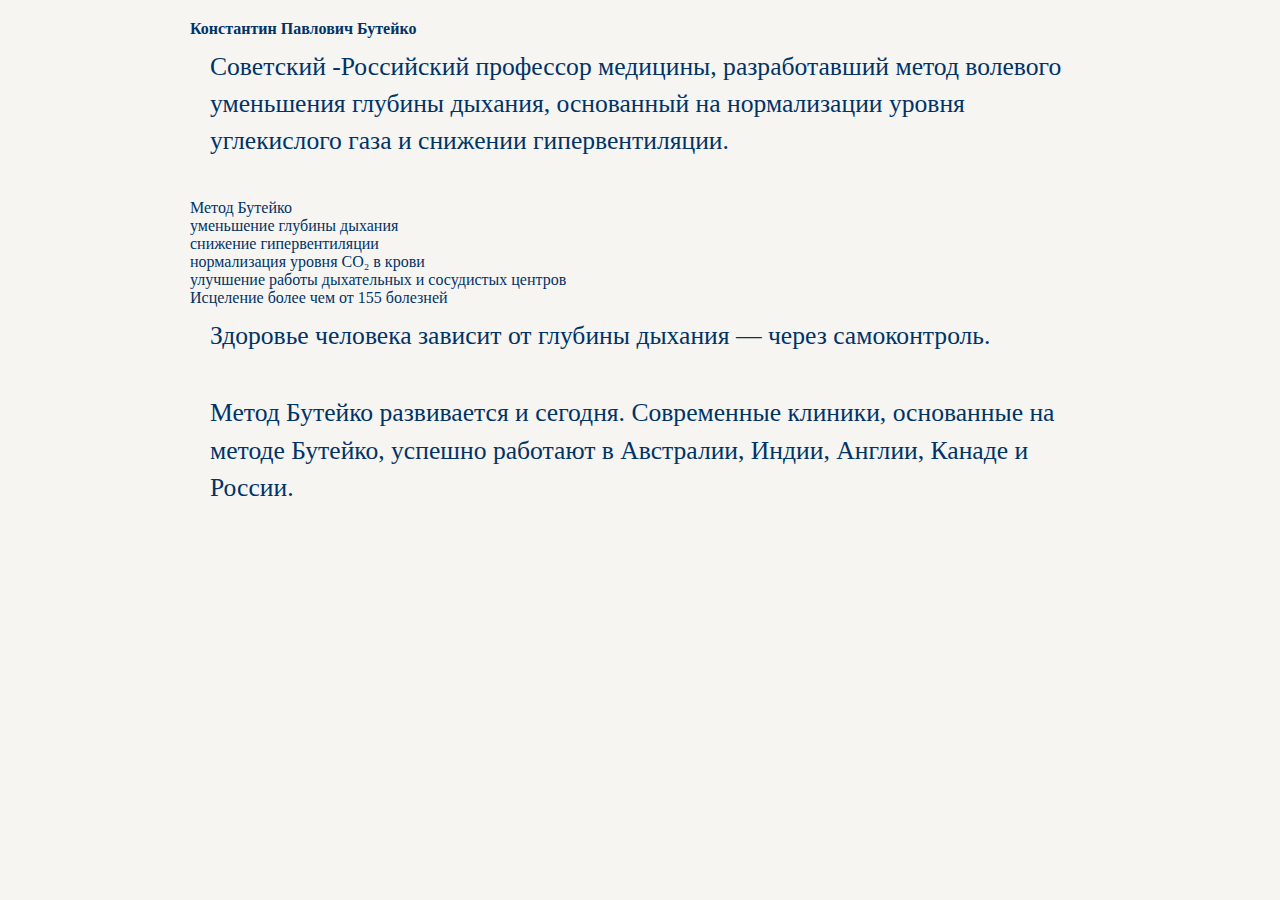
<file: buteyko.html>
<!DOCTYPE html>
<html lang="ru">
<head>
  <meta charset="UTF-8">
  <meta name="viewport" content="width=device-width, initial-scale=1">
  <title>К Бутейко</title>
  <link rel="stylesheet" href="style.css">
</head>
<body>

<div class="page-content">
  <div class="method-mini">

    <strong>Константин Павлович Бутейко</strong>

    <p>
      Советский -Российский  	профессор медицины, разработавший метод волевого уменьшения глубины дыхания,
      основанный на нормализации уровня углекислого газа и снижении гипервентиляции.
    </p>

    <div class="mini-title">Метод Бутейко</div>
    <ul>
      <li>уменьшение глубины дыхания</li>
      <li>снижение гипервентиляции</li>
      <li>нормализация уровня CO₂ в крови</li>
      <li>улучшение работы дыхательных и сосудистых центров</li>
    </ul>

    <div class="mini-title">Исцеление более чем от 155 болезней</div>
    
    </ul>

    <p>
  Здоровье человека зависит от глубины дыхания — через самоконтроль.
</p>

<p>
  Метод Бутейко развивается и сегодня. Современные клиники, основанные на методе Бутейко, успешно работают
  в Австралии, Индии, Англии, Канаде и России.
</p>
    </p>

  </div>
</div>

</body>

</html>
</file>
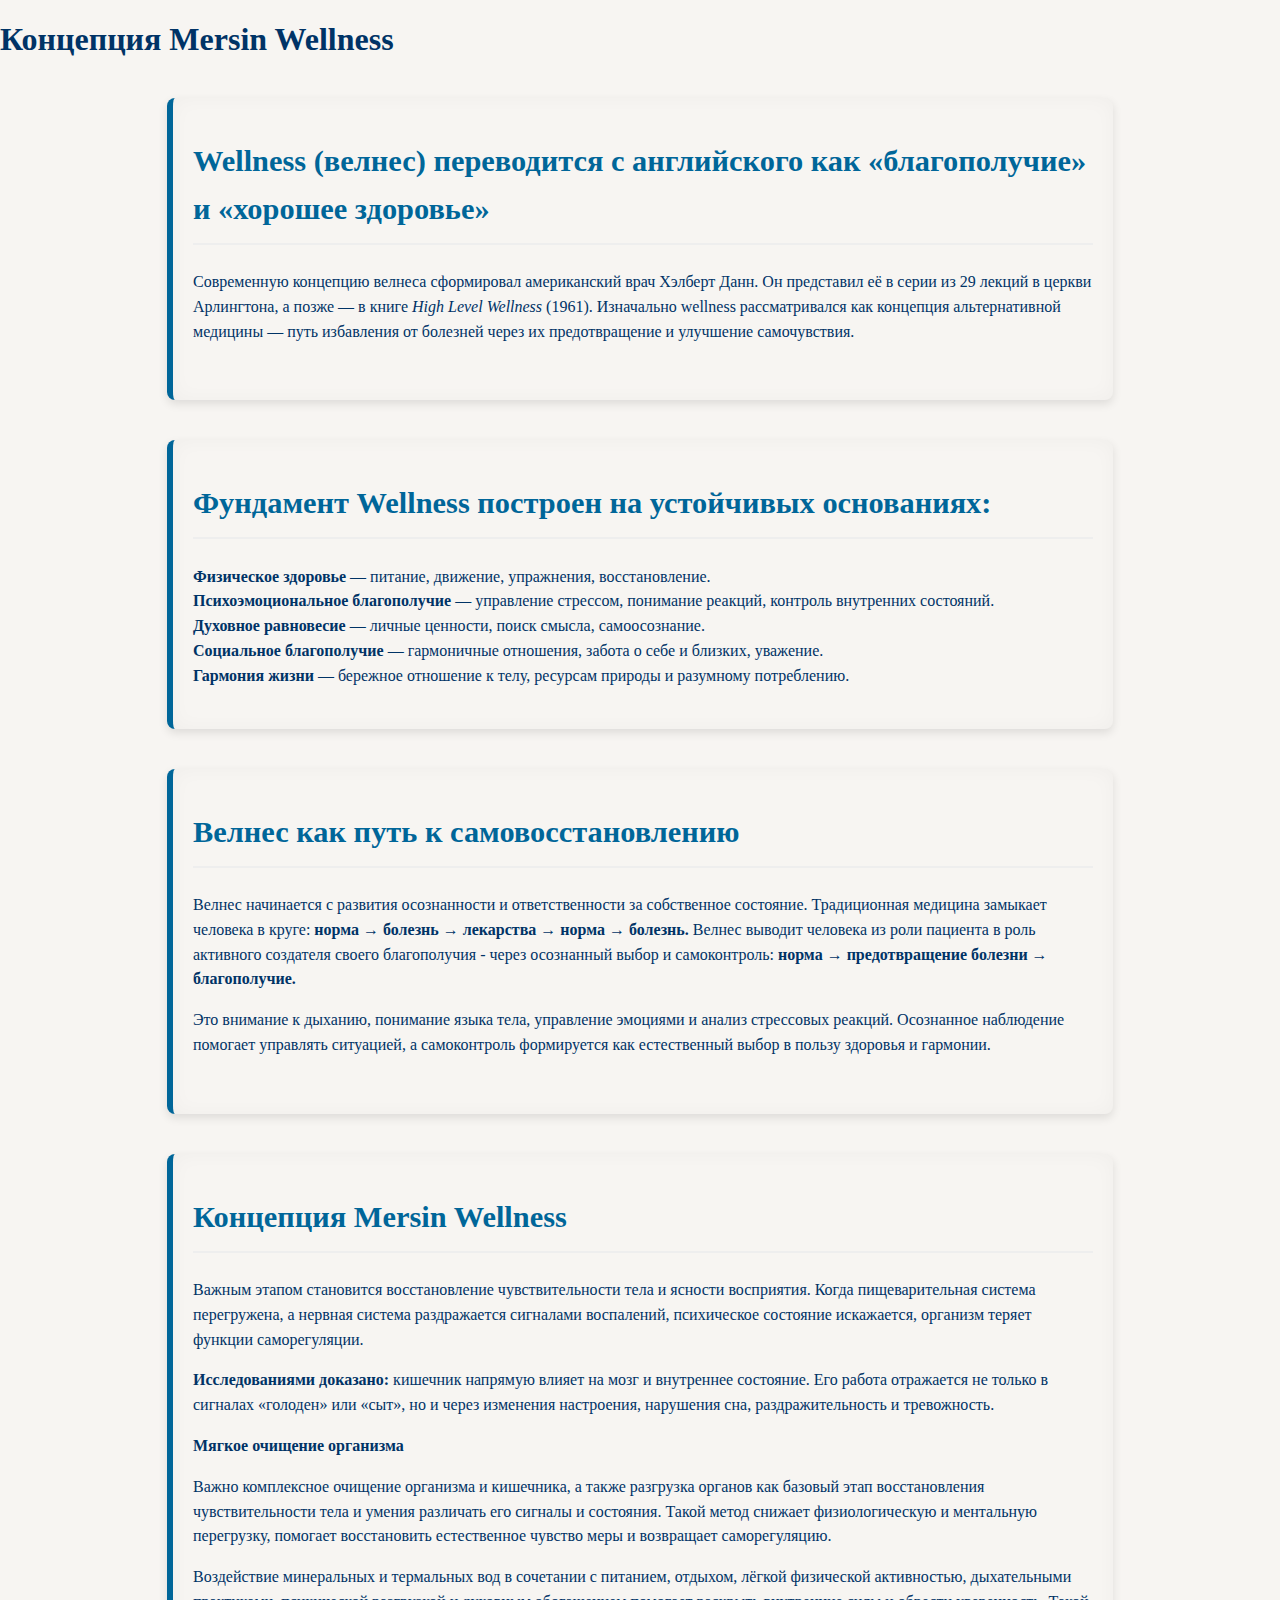
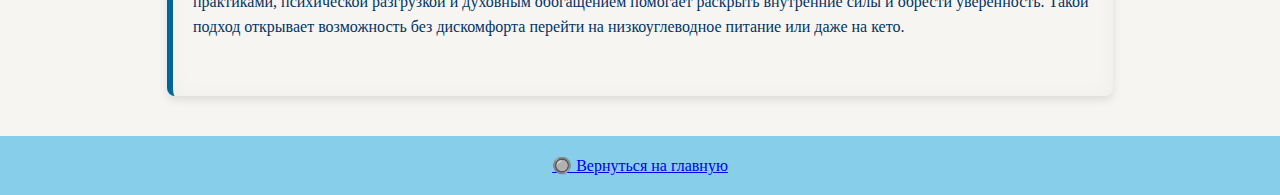
<file: concept.html>
<!DOCTYPE html>
<html lang="ru">
<head>
  <meta charset="UTF-8">
  <meta name="viewport" content="width=device-width, initial-scale=1.0" />
  <title>Концепция Mersin Wellness</title>
  <meta name="description" content="Mersin Wellness: очищение организма, 
    восстановление, баньотерапия, дыхание, кето и гармония здоровья.">
  <link rel="stylesheet" href="style.css">
</head>

<body>
  <header>
    <h1>Концепция Mersin Wellness</h1>
  </header>

  <main>
    <section>
      <h2>Wellness (велнес) переводится с английского как «благополучие» и «хорошее здоровье»</h2>
      
      <p>Современную концепцию велнеса сформировал американский врач Хэлберт Данн. Он представил её в серии из 29 лекций 
        в церкви Арлингтона, а позже — в книге <em>High Level Wellness</em> (1961). Изначально wellness рассматривался 
        как концепция альтернативной медицины — путь избавления от болезней через их предотвращение и улучшение самочувствия.</p>
    </section>
    </section>
    

    <section>
      <h2>Фундамент Wellness построен на устойчивых основаниях:</h2>
      <ul>
        <li><strong>Физическое здоровье</strong> — питание, движение, упражнения, восстановление.</li>
        <li><strong>Психоэмоциональное благополучие</strong> — управление стрессом, понимание реакций, контроль внутренних состояний.</li>
        <li><strong>Духовное равновесие</strong> — личные ценности, поиск смысла, самоосознание.</li>
        <li><strong>Социальное благополучие</strong> — гармоничные отношения, забота о себе и близких, уважение.</li>
        <li><strong>Гармония жизни</strong> — бережное отношение к телу, ресурсам природы и разумному потреблению.</li>
      </ul>
    </section>

    <section>
      <h2>Велнес как путь к самовосстановлению</h2>
      <p>Велнес начинается с развития осознанности и ответственности за собственное состояние. Традиционная медицина 
        замыкает человека в круге: 
        <strong>норма → болезнь → лекарства → норма → болезнь.</strong> Велнес выводит человека из роли пациента в роль активного 
        создателя своего благополучия 
        - через осознанный выбор и самоконтроль: 
        <strong>норма → предотвращение болезни → благополучие.</strong></p>
      <p>Это внимание к дыханию, понимание языка тела, управление эмоциями и анализ стрессовых реакций. Осознанное 
        наблюдение помогает 
        управлять ситуацией, а самоконтроль формируется как естественный выбор в пользу здоровья и гармонии.</p>
    </section>

    <section>
      <h2>Концепция Mersin Wellness</h2>
      <p>Важным этапом становится восстановление чувствительности тела и ясности восприятия. Когда пищеварительная система 
        перегружена, а нервная система раздражается сигналами воспалений, психическое состояние искажается, организм теряет 
        функции саморегуляции.</p>
      <p><strong>Исследованиями доказано:</strong> кишечник напрямую влияет на мозг и внутреннее состояние. 
        Его работа отражается не только в сигналах «голоден» или «сыт», но и через изменения настроения, нарушения сна, 
        раздражительность и тревожность.</p>
          <p><strong>Мягкое очищение организма</strong></p>
      <p>Важно комплексное очищение организма и кишечника, а также разгрузка органов как базовый этап восстановления чувствительности 
        тела и умения различать его сигналы и состояния. Такой метод снижает физиологическую и ментальную перегрузку, 
        помогает восстановить естественное чувство меры и возвращает саморегуляцию.</p>
      <p>Воздействие минеральных и термальных вод в сочетании с питанием, отдыхом, лёгкой физической активностью, 
        дыхательными практиками, психической разгрузкой и духовным обогащением помогает раскрыть внутренние силы и 
        обрести уверенность. Такой подход открывает возможность без дискомфорта перейти на низкоуглеводное питание или 
        даже на кето.</p>
    </section>
  </main>

    <footer>
      <a href="index.html" class="btn back-btn">🔘 Вернуться на главную</a>
    </footer>

  </div>
</body>

</html>
</file>
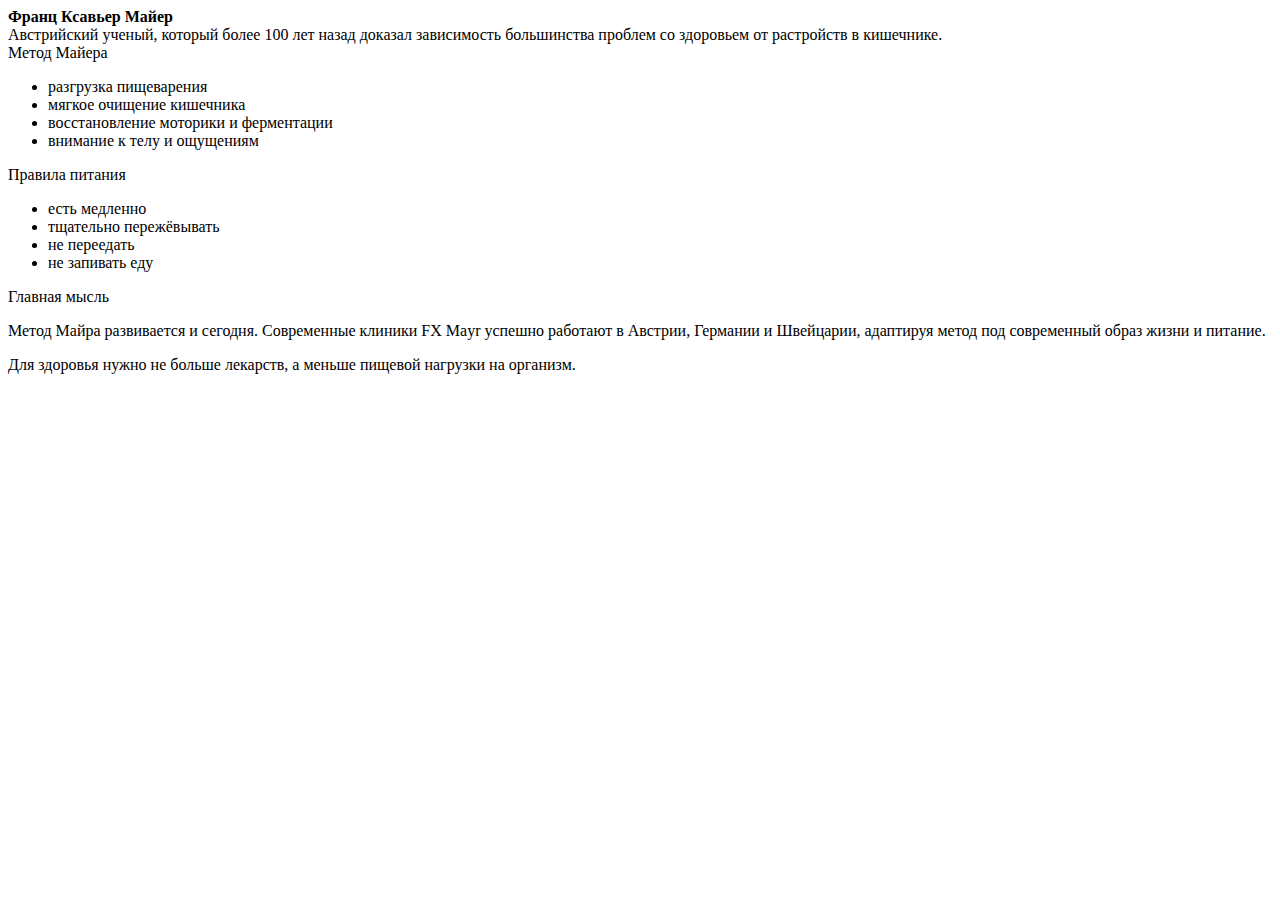
<file: mayr.html>
<!DOCTYPE html>
<html lang="ru">
<div class="method-mini">
  <strong>Франц Ксавьер Майер</strong><br>
  Австрийский ученый, который более 100 лет назад доказал зависимость большинства проблем со здоровьем от растройств в кишечнике.

  <div class="mini-title">Метод Майера</div>
  <ul>
    <li>разгрузка пищеварения</li>
    <li>мягкое очищение кишечника</li>
    <li>восстановление моторики и ферментации</li>
    <li>внимание к телу и ощущениям</li>
  </ul>

  <div class="mini-title">Правила питания</div>
  <ul>
    <li>есть медленно</li>
    <li>тщательно пережёвывать</li>
    <li>не переедать</li>
    <li>не запивать еду</li>
  </ul>

  <div class="mini-title">Главная мысль</div>
  <p>Метод Майра развивается и сегодня. Современные клиники FX Mayr успешно работают в
 Австрии, Германии и Швейцарии, адаптируя метод под современный образ жизни и питание.</p>
    <p>Для здоровья нужно не больше лекарств, а меньше пищевой нагрузки на организм.
  </p>
</div>
</html>
</file>
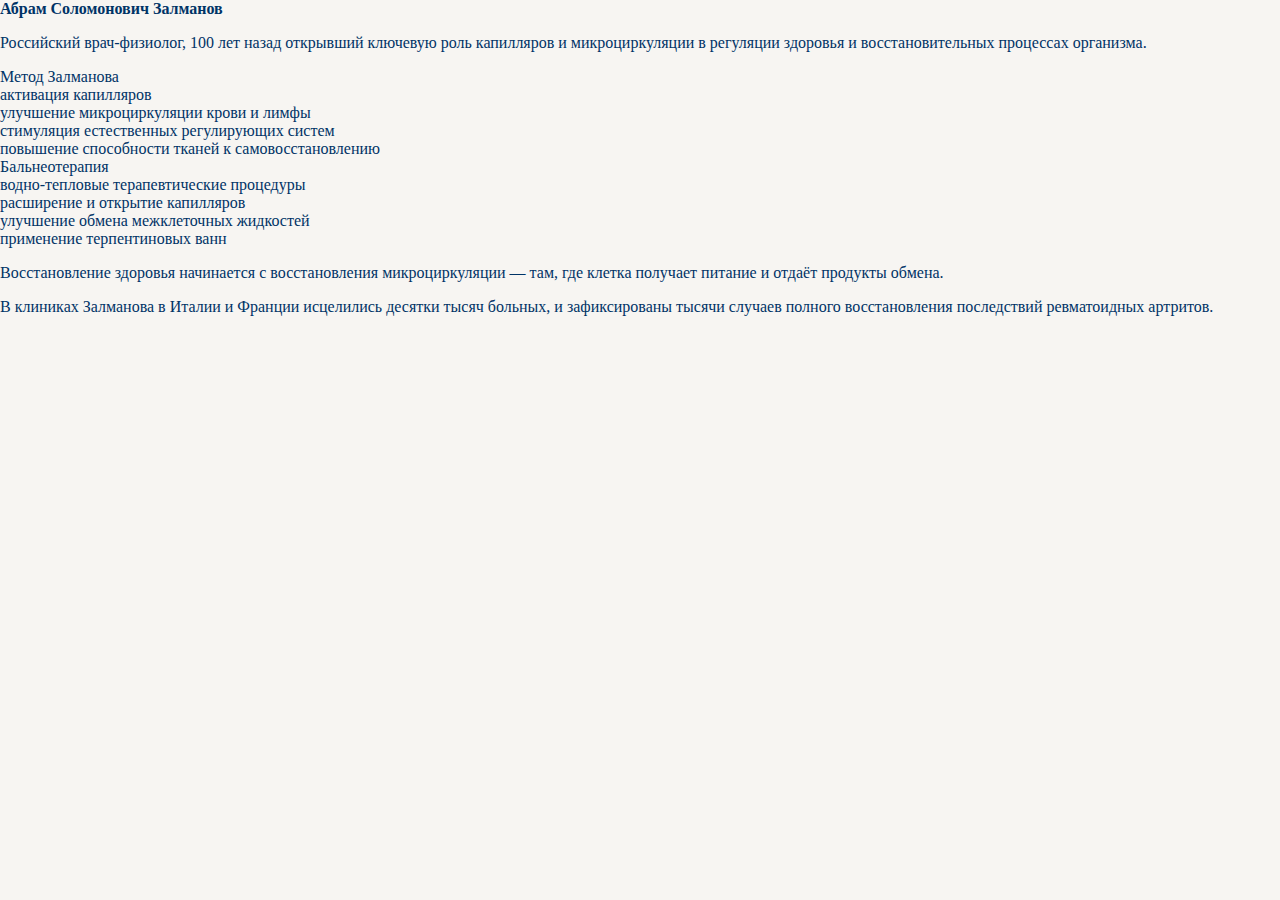
<file: zalmanov.html>
<!DOCTYPE html>
<html lang="ru">
<head>
  <meta charset="UTF-8">
  <title>А. Залманов</title>
  <link rel="stylesheet" href="style.css">
</head>
  <body>
<div class="method-mini">
  <strong>Абрам Соломонович Залманов</strong>

  <p>
    Российский врач‑физиолог, 100 лет назад открывший ключевую роль капилляров и микроциркуляции
    в регуляции здоровья и восстановительных процессах организма.
  </p>

  <div class="mini-title">Метод Залманова</div>
  <ul>
    <li>активация капилляров</li>
    <li>улучшение микроциркуляции крови и лимфы</li>
    <li>стимуляция естественных регулирующих систем</li>
    <li>повышение способности тканей к самовосстановлению</li>
  </ul>

  <div class="mini-title">Бальнеотерапия</div>
  <ul>
    <li>водно-тепловые терапевтические процедуры</li>
    <li>расширение и открытие капилляров</li>
    <li>улучшение обмена межклеточных жидкостей</li>
    <li>применение терпентиновых ванн</li>
  </ul>

  <p>
    Восстановление здоровья начинается с восстановления микроциркуляции —
    там, где клетка получает питание и отдаёт продукты обмена.
  </p>
  <p>В клиниках Залманова в Италии и Франции исцелились десятки тысяч больных,
и зафиксированы тысячи случаев полного восстановления последствий ревматоидных артритов. </p>
</div>

</body>
</html>
</file>
<file: style.css>
/*  БАЗОВЫЕ СТИЛИ */
html, body {
  margin: 0;
  padding: 0;
  background: #F7F5F2;
  color: #003366;
  font-family: inherit;
}

ul {
  list-style: none;
  margin: 0;
  padding: 0;
}

.author {
  font-weight: 600;
  color: #003366;
  text-decoration: none;
}
.author:hover {
  text-decoration: underline;
}

/*   ГЕРОЙ-БЛОК */
.home-header {
  text-align: center;
  padding: 10px;
}

.home-header img.hero-image {
  width: 100%;
  height: auto;
  display: block;
}

.home-header h1 {
  margin: 10px 0 5px;
  color: #003366;
  text-shadow: 1px 1px 0 #e9ebcb;
  font-size: clamp(1.6em, 4vw, 2.5em);
}

/*    КОНТЕНТ */
.page-content {
  max-width: 900px;
  margin: 0 auto;
  padding: 20px;
}

.page-content p {
  font-size: clamp(1.2em, 2.2vw, 1.6em);
  line-height: 1.45;
  margin: 10px auto 40px;
  padding: 0 20px;
}

/* Фото */
.excursion-photo {
  max-width: 100%;
  height: auto;
  display: block;
  margin: 20px auto;
}

/*    НАВИГАЦИЯ= */
nav ul {
  display: flex;
  flex-wrap: wrap;
  justify-content: center;
  margin-top: 10px;
  gap: 10px;
}

nav ul li a {
  display: inline-block;
  padding: 8px 16px;
  font-weight: bold;
  font-size: clamp(0.9em, 2vw, 1.6em);
  color: #0b021d;
  text-shadow: 1px 1px 0 #cbdaeb;
  border: 1.5px solid rgb(32, 168, 236);
  background: #bcd9ff;
  border-radius: 6px;
  transition: 0.3s;
  text-decoration: none;
}

nav ul li a:hover {
  background: #97b4ee;
  color: #003366;
  box-shadow: 0 0 8px rgba(38, 255, 0, 0.7);
}

/*    СЕКЦИИ ==== */
section {
  max-width: 900px;
  margin: 40px auto;
  padding: 40px 20px;
  background: #F7F5F2;
  border-left: 6px solid #006699;
  border-radius: 8px;
  box-shadow: inset 0 0 20px rgba(0,0,0,0.03), 0 4px 10px rgba(0,0,0,0.1);
  line-height: 1.55;
}

section h2 {
  margin-top: 0;
  padding-bottom: 10px;
  border-bottom: 2px solid #eee;
  color: #006699;
  font-size: clamp(1.4em, 3vw, 1.9em);
}

/* Индивидуальные секции */
#opus, #healing, #hotels, #therapy, #excursions, #contacts {
  font-size: clamp(1.1em, 2vw, 1.3em);
}

/*   УЗКАЯ КОЛОНКА === */
.header-inner {
  max-width: 900px;
  margin: 0 auto;
  padding: 20px;
  text-align: left;
}

/* =========================
   ФУТЕР
========================= */
footer {
  background: #87CEEB;
  color: #003366;
  text-align: center;
  padding: 20px;
}

.star {
  color: gold;
  font-size: 1.5em;
}

/* =========================
   АККОРДЕОН
========================= */
.accordion {
  width: 100%;
  background: #e6f2ff;
  border: 2px solid #bcd9ff;
  border-radius: 8px;
  padding: 18px 24px;
  font-size: 22px;
  font-weight: 600;
  cursor: pointer;
  text-align: center;
  position: relative;
  transition: 0.25s;
}

.accordion:hover {
  background: #d4e9ff;
  border-color: #a8ccff;
}

.accordion::after {
  content: "📃";
  font-size: 24px;
  position: absolute;
  right: 20px;
  top: 50%;
  transform: translateY(-50%);
  transition: 0.25s;
}

.accordion.active::after {
  transform: translateY(-50%) rotate(180deg);
}

.panel {
  max-height: 0;
  overflow: hidden;
  transition: max-height 0.45s ease;
  padding: 0 10px;
  font-size: 18px;
  line-height: 1.2;
}

.panel.open {
  padding: 10px 10px;
}

/* =========================
   БЛОКИ МАЙЕР / ЗАЛМАНОВ / БУТЕЙКО
========================= */
.method-mini .short {
  display: block;
  width: 100%;
  white-space: normal;
  overflow: visible;
  font-size: inherit;
  line-height: inherit;
  font-weight: inherit;
}

@media (min-width: 600px) {
  .method-mini .short {
    max-width: 300px;
  }
}

/* =========================
   АДАПТИВНОСТЬ
========================= */
@media (max-width: 768px) {
  nav ul {
    flex-direction: column;
  }
}

@media (max-width: 480px) {
  nav ul li a {
    font-size: 1em;
    padding: 10px 14px;
  }

  .page-content p {
    font-size: 1.1em;
    line-height: 1.45;
  }
}
</file>
